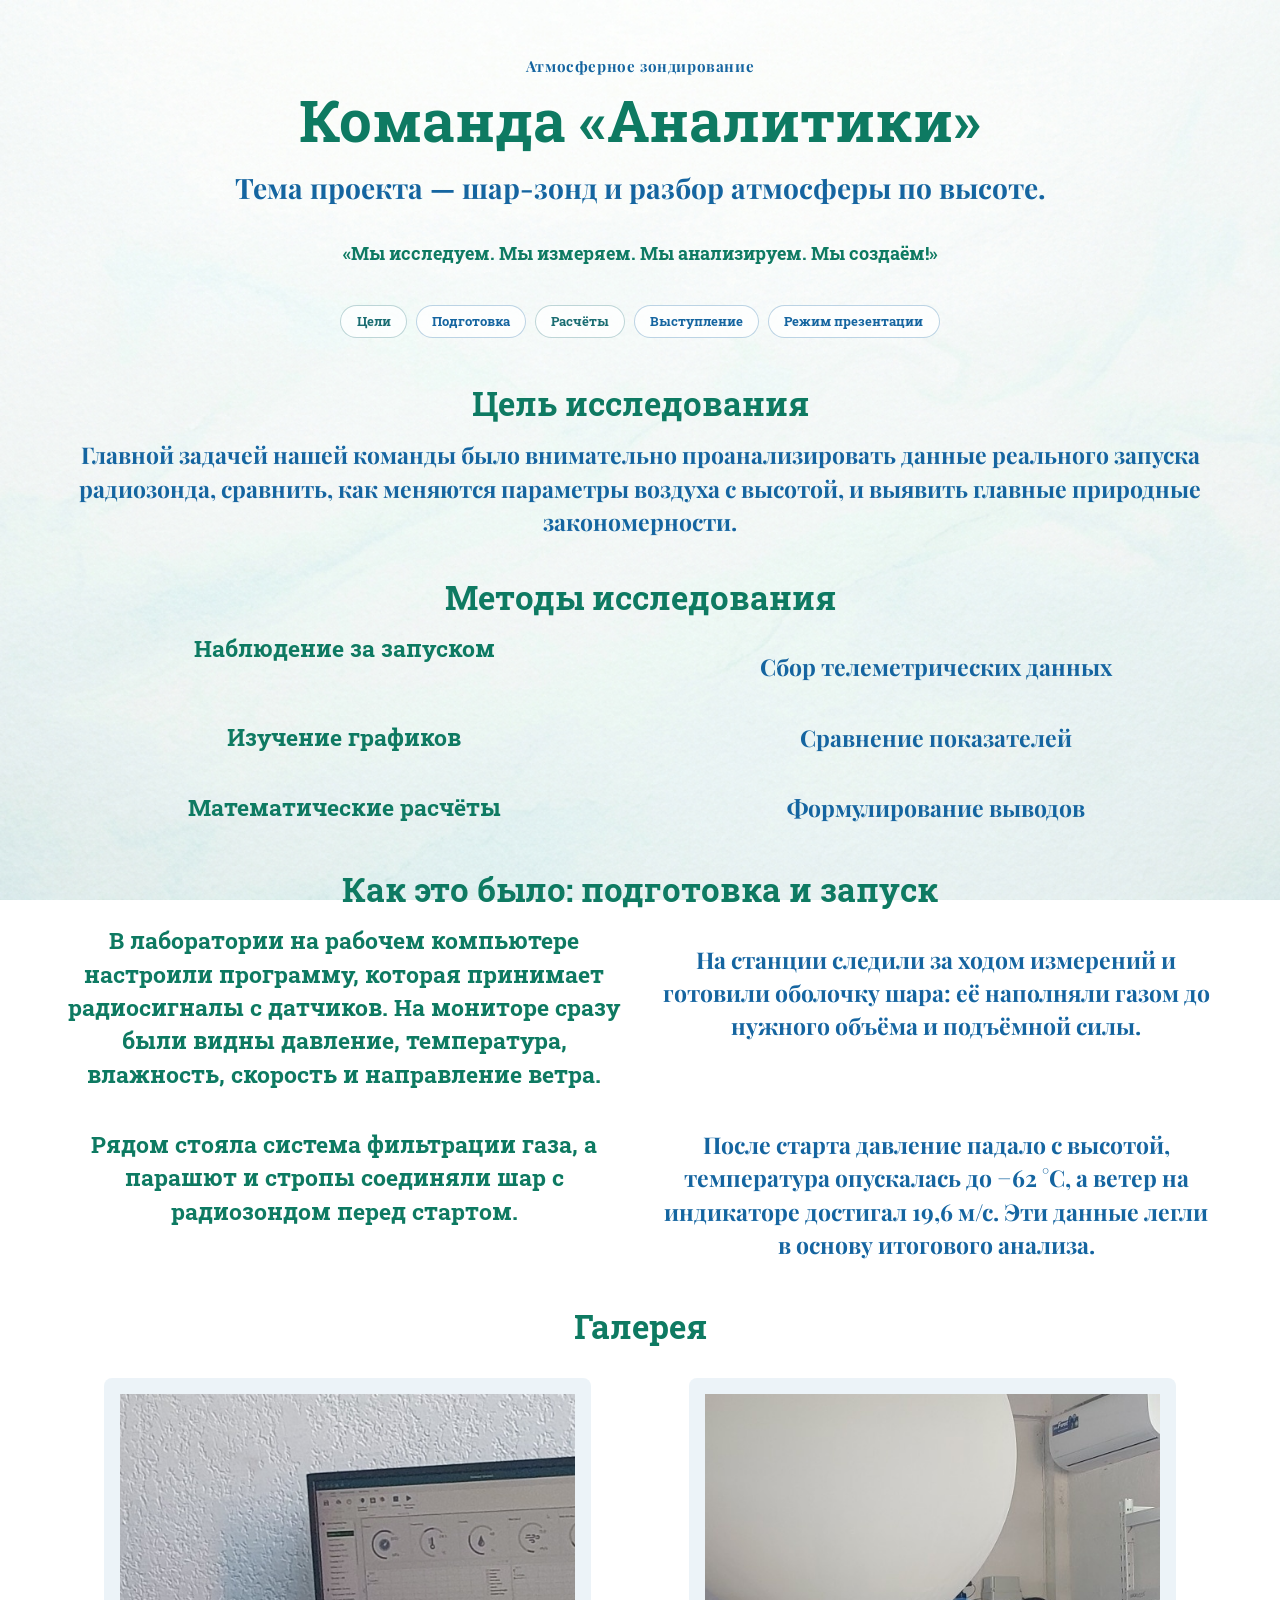
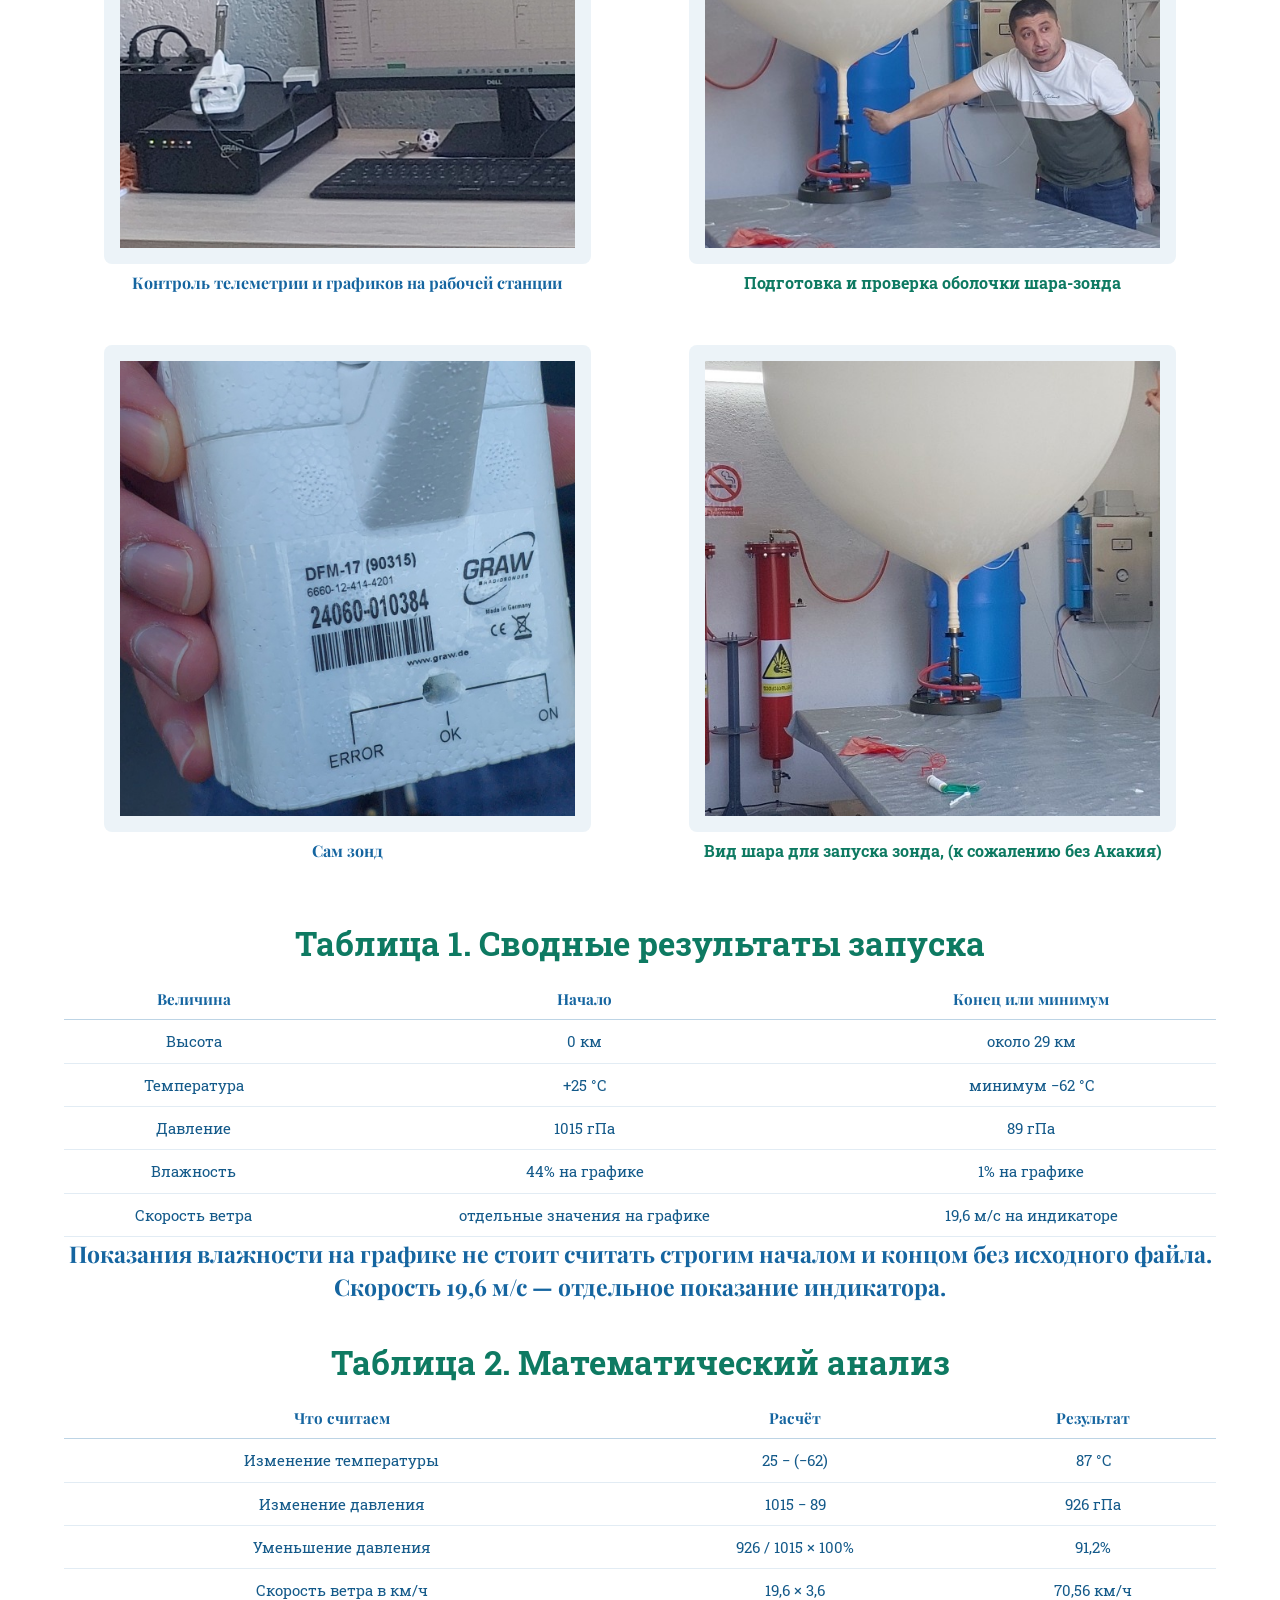
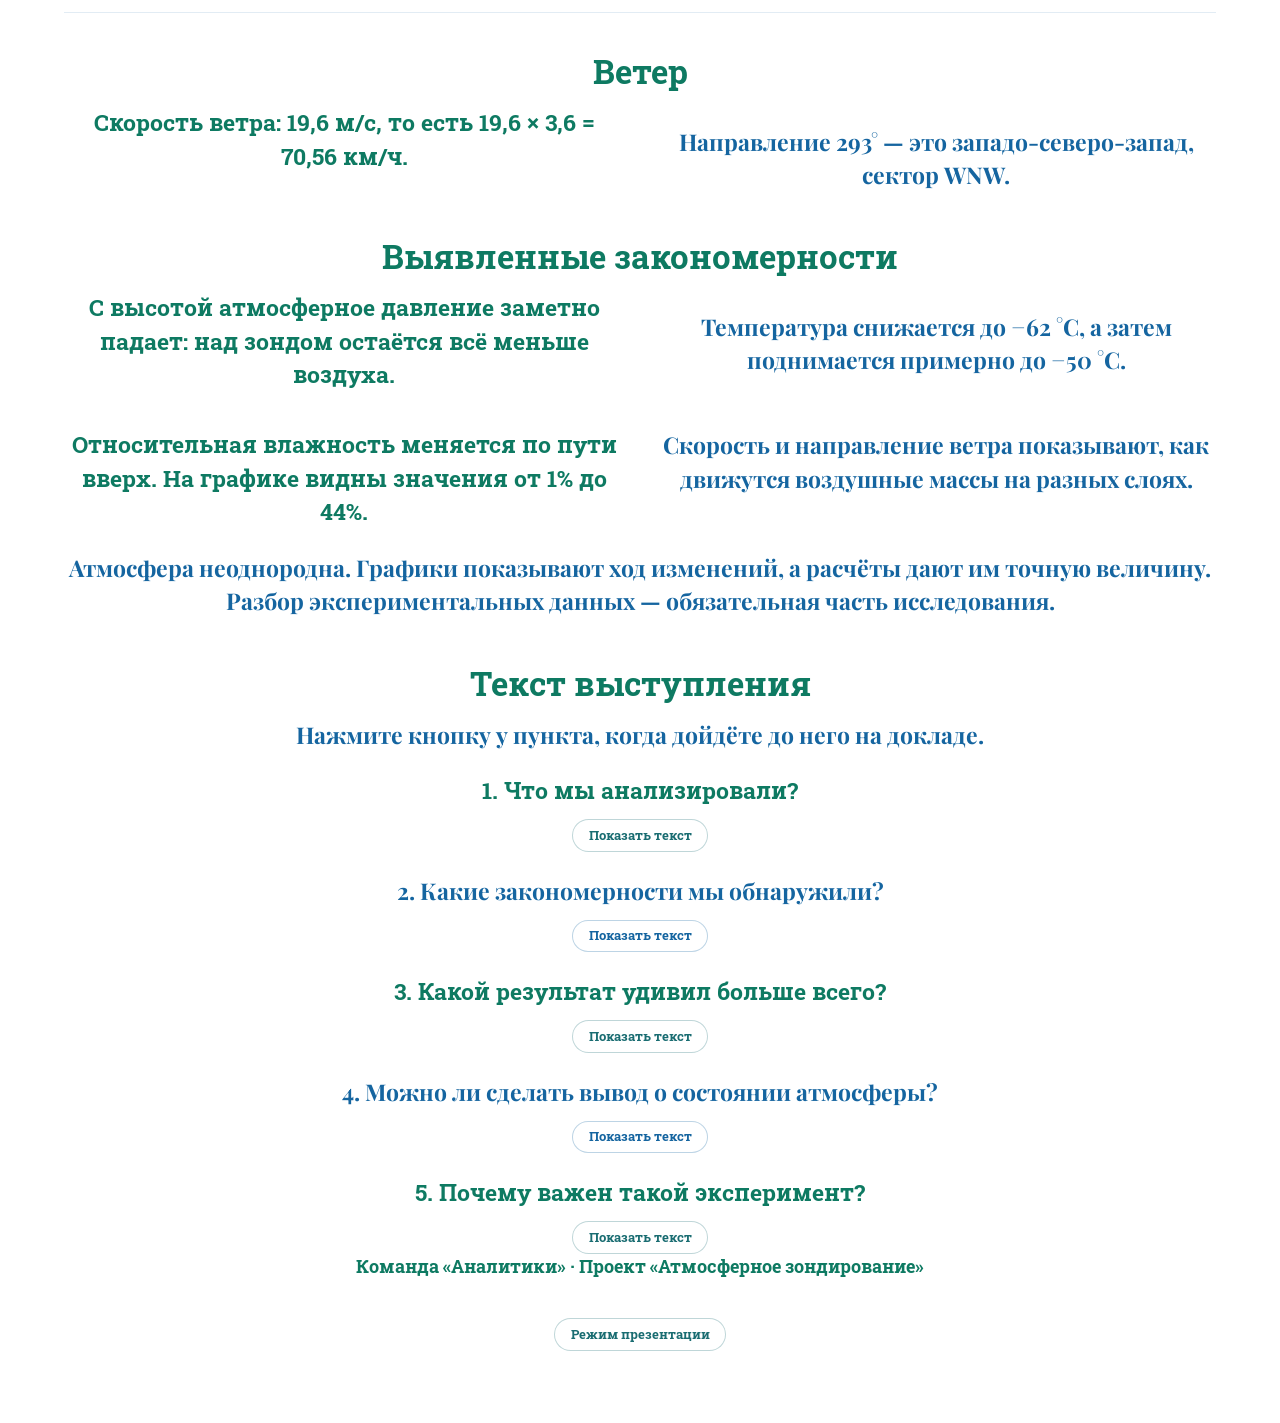
<file: index.html>
<!DOCTYPE html>
<html lang="ru">
<head>
    <meta charset="UTF-8">
    <meta name="viewport" content="width=device-width, initial-scale=1.0">
    <title>Команда «Аналитики» — Атмосферное зондирование</title>
    <link rel="preconnect" href="https://fonts.googleapis.com">
    <link rel="preconnect" href="https://fonts.gstatic.com" crossorigin>
    <link href="https://fonts.googleapis.com/css2?family=Playfair+Display:ital,wght@0,400..900;1,400..900&family=Roboto+Slab:wght@100..900&display=swap" rel="stylesheet">
    <link rel="stylesheet" href="style.css">
</head>
<body>
    <main>
        <p class="blue kicker">Атмосферное зондирование</p>
        <h1 class="green">Команда «Аналитики»</h1>
        <p class="blue lead">Тема проекта — шар-зонд и разбор атмосферы по высоте.</p>
        <p class="green motto">«Мы исследуем. Мы измеряем. Мы анализируем. Мы создаём!»</p>

        <div class="actions" aria-label="Разделы обзора">
            <a class="btn btn-green" href="#goals">Цели</a>
            <a class="btn btn-blue" href="#process">Подготовка</a>
            <a class="btn btn-green" href="#tables">Расчёты</a>
            <a class="btn btn-blue" href="#speech">Выступление</a>
            <a class="btn btn-blue" href="presentation.html">Режим презентации</a>
        </div>

        <section id="goals" class="section">
            <h2 class="green">Цель исследования</h2>
            <p class="blue">Главной задачей нашей команды было внимательно проанализировать данные реального запуска радиозонда, сравнить, как меняются параметры воздуха с высотой, и выявить главные природные закономерности.</p>

            <h2 class="green follow">Методы исследования</h2>
            <div class="notes">
                <p class="green">Наблюдение за запуском</p>
                <p class="blue">Сбор телеметрических данных</p>
                <p class="green">Изучение графиков</p>
                <p class="blue">Сравнение показателей</p>
                <p class="green">Математические расчёты</p>
                <p class="blue">Формулирование выводов</p>
            </div>
        </section>

        <section id="process" class="section">
            <h2 class="green">Как это было: подготовка и запуск</h2>
            <div class="notes">
                <p class="green">В лаборатории на рабочем компьютере настроили программу, которая принимает радиосигналы с датчиков. На мониторе сразу были видны давление, температура, влажность, скорость и направление ветра.</p>
                <p class="blue">На станции следили за ходом измерений и готовили оболочку шара: её наполняли газом до нужного объёма и подъёмной силы.</p>
                <p class="green">Рядом стояла система фильтрации газа, а парашют и стропы соединяли шар с радиозондом перед стартом.</p>
                <p class="blue">После старта давление падало с высотой, температура опускалась до −62 °C, а ветер на индикаторе достигал 19,6 м/с. Эти данные легли в основу итогового анализа.</p>
            </div>
        </section>

        <section id="gallery" class="section">
            <h2 class="green">Галерея</h2>
            <div class="gallery">
                <figure class="photo">
                    <img src="c9bc1970-be4f-4023-8d42-a7c0513a429b.jpg" alt="Мониторинг данных на компьютере">
                    <figcaption class="blue">Контроль телеметрии и графиков на рабочей станции</figcaption>
                </figure>
                <figure class="photo">
                    <img src="4cfec97c-93da-4005-863a-487f8f0f3824.jpg" alt="Наполнение шара-зонда">
                    <figcaption class="green">Подготовка и проверка оболочки шара-зонда</figcaption>
                </figure>
                <figure class="photo">
                    <img src="9d101150-ac82-4e9c-860e-b32a80b43ebd.jpg" alt="Метеорологическое оборудование">
                    <figcaption class="blue">Сам зонд</figcaption>
                </figure>
                <figure class="photo">
                    <img src="f296b258-29b8-40bf-9e4c-961a242d8526.jpg" alt="Общий вид лаборатории">
                    <figcaption class="green">Вид шара для запуска зонда, (к сожалению без Акакия)</figcaption>
                </figure>
            </div>
        </section>

        <section id="tables" class="section">
            <h2 class="green">Таблица 1. Сводные результаты запуска</h2>
            <div class="table-wrap">
                <table>
                    <thead>
                        <tr>
                            <th>Величина</th>
                            <th>Начало</th>
                            <th>Конец или минимум</th>
                        </tr>
                    </thead>
                    <tbody>
                        <tr>
                            <td>Высота</td>
                            <td>0 км</td>
                            <td>около 29 км</td>
                        </tr>
                        <tr>
                            <td>Температура</td>
                            <td>+25 °C</td>
                            <td>минимум −62 °C</td>
                        </tr>
                        <tr>
                            <td>Давление</td>
                            <td>1015 гПа</td>
                            <td>89 гПа</td>
                        </tr>
                        <tr>
                            <td>Влажность</td>
                            <td>44% на графике</td>
                            <td>1% на графике</td>
                        </tr>
                        <tr>
                            <td>Скорость ветра</td>
                            <td>отдельные значения на графике</td>
                            <td>19,6 м/с на индикаторе</td>
                        </tr>
                    </tbody>
                </table>
            </div>
            <p class="blue note">Показания влажности на графике не стоит считать строгим началом и концом без исходного файла. Скорость 19,6 м/с — отдельное показание индикатора.</p>

            <h2 class="green follow">Таблица 2. Математический анализ</h2>
            <div class="table-wrap">
                <table>
                    <thead>
                        <tr>
                            <th>Что считаем</th>
                            <th>Расчёт</th>
                            <th>Результат</th>
                        </tr>
                    </thead>
                    <tbody>
                        <tr>
                            <td>Изменение температуры</td>
                            <td>25 − (−62)</td>
                            <td>87 °C</td>
                        </tr>
                        <tr>
                            <td>Изменение давления</td>
                            <td>1015 − 89</td>
                            <td>926 гПа</td>
                        </tr>
                        <tr>
                            <td>Уменьшение давления</td>
                            <td>926 / 1015 × 100%</td>
                            <td>91,2%</td>
                        </tr>
                        <tr>
                            <td>Скорость ветра в км/ч</td>
                            <td>19,6 × 3,6</td>
                            <td>70,56 км/ч</td>
                        </tr>
                    </tbody>
                </table>
            </div>

            <h2 class="green follow">Ветер</h2>
            <div class="wind">
                <p class="green">Скорость ветра: 19,6 м/с, то есть 19,6 × 3,6 = 70,56 км/ч.</p>
                <p class="blue">Направление 293° — это западо-северо-запад, сектор WNW.</p>
            </div>
        </section>

        <section id="patterns" class="section">
            <h2 class="green">Выявленные закономерности</h2>
            <div class="notes">
                <p class="green">С высотой атмосферное давление заметно падает: над зондом остаётся всё меньше воздуха.</p>
                <p class="blue">Температура снижается до −62 °C, а затем поднимается примерно до −50 °C.</p>
                <p class="green">Относительная влажность меняется по пути вверх. На графике видны значения от 1% до 44%.</p>
                <p class="blue">Скорость и направление ветра показывают, как движутся воздушные массы на разных слоях.</p>
            </div>
            <p class="blue block-gap">Атмосфера неоднородна. Графики показывают ход изменений, а расчёты дают им точную величину. Разбор экспериментальных данных — обязательная часть исследования.</p>
        </section>

        <section id="speech" class="section">
            <h2 class="green">Текст выступления</h2>
            <p class="blue">Нажмите кнопку у пункта, когда дойдёте до него на докладе.</p>

            <div class="speech block-gap">
                <div class="speech-item">
                    <p class="green">1. Что мы анализировали?</p>
                    <div>
                        <button type="button" class="btn btn-green" data-speech="speech-1">Показать текст</button>
                    </div>
                    <div id="speech-1" class="speech-text blue" hidden>
                        Мы изучили данные запуска радиозонда: высоту, температуру, атмосферное давление, влажность и скорость ветра. Задача — увидеть общую картину и понять, что происходит с атмосферой при подъёме зонда.
                    </div>
                </div>

                <div class="speech-item">
                    <p class="blue">2. Какие закономерности мы обнаружили?</p>
                    <div>
                        <button type="button" class="btn btn-blue" data-speech="speech-2">Показать текст</button>
                    </div>
                    <div id="speech-2" class="speech-text green" hidden>
                        <ul>
                            <li>При увеличении высоты атмосферное давление уменьшается.</li>
                            <li>Температура сначала понижается примерно до −62 °C, а затем начинает повышаться.</li>
                            <li>Влажность изменяется неравномерно.</li>
                            <li>На экране прибора были скорость ветра 19,6 м/с и направление 293°.</li>
                        </ul>
                    </div>
                </div>

                <div class="speech-item">
                    <p class="green">3. Какой результат удивил больше всего?</p>
                    <div>
                        <button type="button" class="btn btn-green" data-speech="speech-3">Показать текст</button>
                    </div>
                    <div id="speech-3" class="speech-text blue" hidden>
                        Нас удивило, насколько сильно меняются условия с высотой. Давление уменьшилось примерно с 1015 до 89 гПа.
                    </div>
                </div>

                <div class="speech-item">
                    <p class="blue">4. Можно ли сделать вывод о состоянии атмосферы?</p>
                    <div>
                        <button type="button" class="btn btn-blue" data-speech="speech-4">Показать текст</button>
                    </div>
                    <div id="speech-4" class="speech-text green" hidden>
                        Да. Данные показывают, что атмосфера неоднородна: с высотой меняются температура, давление, влажность и движение воздушных масс.
                    </div>
                </div>

                <div class="speech-item">
                    <p class="green">5. Почему важен такой эксперимент?</p>
                    <div>
                        <button type="button" class="btn btn-green" data-speech="speech-5">Показать текст</button>
                    </div>
                    <div id="speech-5" class="speech-text blue" hidden>
                        Радиозондирование помогает изучать атмосферу, получать данные о воздухе и использовать их для наблюдений и прогноза погоды.
                    </div>
                </div>
            </div>
        </section>

        <p class="green motto follow">Команда «Аналитики» · Проект «Атмосферное зондирование»</p>

        <div class="actions" aria-label="Переход в презентацию">
            <a class="btn btn-green" href="presentation.html">Режим презентации</a>
        </div>
    </main>
    <script src="script.js"></script>
</body>
</html>
</file>
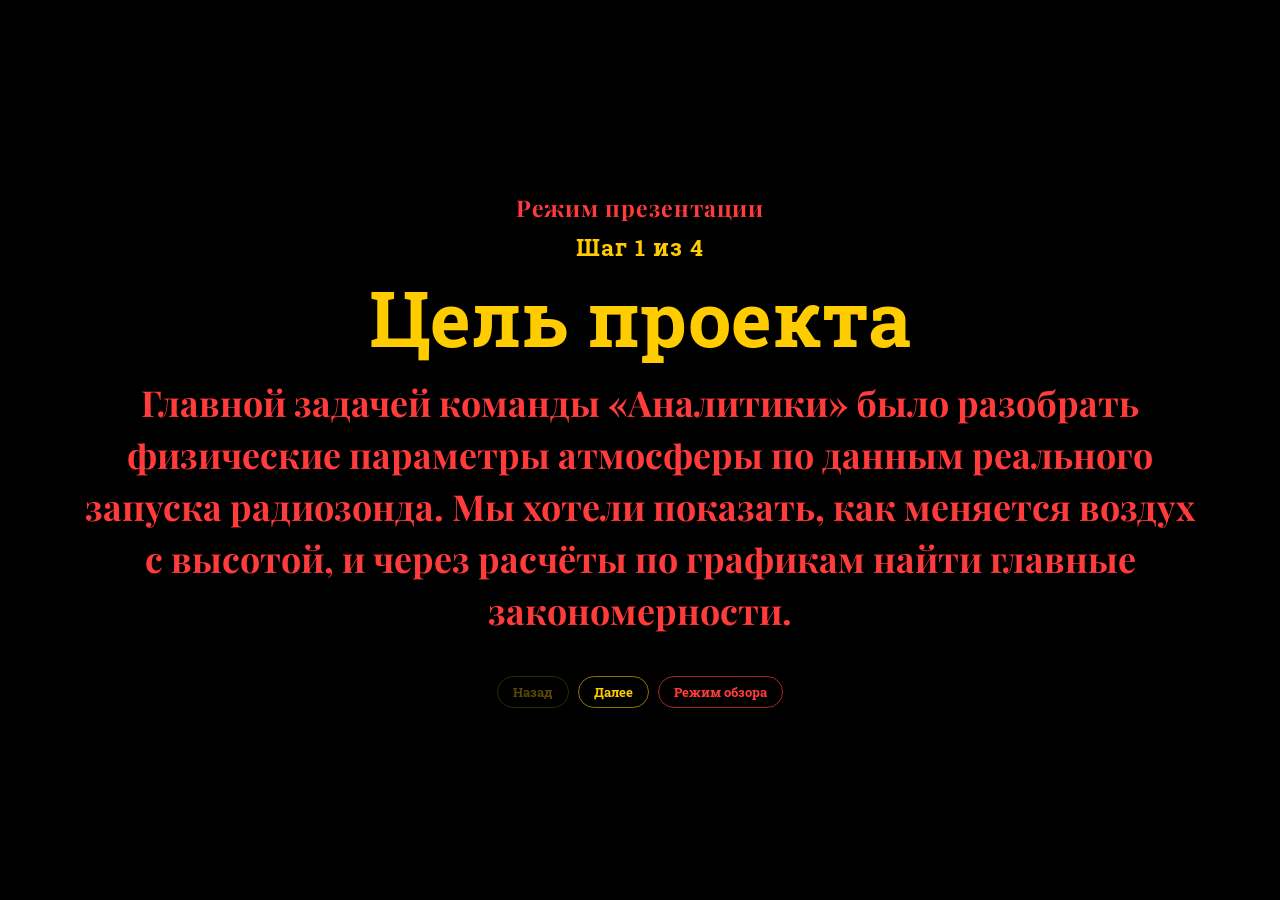
<file: presentation.html>
<!DOCTYPE html>
<html lang="ru">
<head>
    <meta charset="UTF-8">
    <meta name="viewport" content="width=device-width, initial-scale=1.0">
    <title>Режим презентации — Команда «Аналитики»</title>
    <link rel="preconnect" href="https://fonts.googleapis.com">
    <link rel="preconnect" href="https://fonts.gstatic.com" crossorigin>
    <link href="https://fonts.googleapis.com/css2?family=Playfair+Display:ital,wght@0,400..900;1,400..900&family=Roboto+Slab:wght@100..900&display=swap" rel="stylesheet">
    <link rel="stylesheet" href="style.css">
</head>
<body class="presentation">
    <main>
        <p class="red kicker">Режим презентации</p>
        <p id="presStepIndicator" class="yellow kicker">Шаг 1 из 4</p>
        <h1 id="presSlideTitle" class="yellow">Цель проекта</h1>
        <div id="presSlideText" class="red lead"></div>

        <div class="actions">
            <button type="button" id="presPrevBtn" class="btn">Назад</button>
            <button type="button" id="presNextBtn" class="btn">Далее</button>
            <a class="btn btn-red" href="index.html">Режим обзора</a>
        </div>
    </main>
    <script src="presentation.js"></script>
</body>
</html>
</file>
<file: style.css>
* {
    box-sizing: border-box;
}

body {
    margin: 0;
    min-height: 100vh;
    /* Подключаем фоновую картинку */
    background-image: url('Background.jpg');
    background-size: cover;        /* Растягиваеат картинку на весь экран */
    background-position: center;   /* Центрирует картинку */
    background-repeat: no-repeat;  /* Отключает повторение картинки */
    background-attachment: fixed;  /* Фиксирует фон при прокрутке */
    color: #145a8a;
}

main {
    width: 100%;
    min-height: 100vh;
    margin: 0;
    padding: 3.5rem 5vw 4.5rem;
    text-align: center;
}

.blue,
.green,
.btn {
    font-weight: 700;
}

.blue {
    font-family: "Playfair Display", serif;
    color: #1565a0;
}

.green {
    font-family: "Roboto Slab", serif;
    color: #0e7a62;
}

.kicker {
    margin: 0 0 0.6rem;
    font-size: 0.95rem;
    letter-spacing: 0.04em;
}

h1 {
    margin: 0 0 0.85rem;
    font-size: clamp(2.4rem, 4.5vw, 4rem);
    line-height: 1.2;
}

h2 {
    margin: 0 0 0.85rem;
    font-size: clamp(1.6rem, 2.6vw, 2.4rem);
    line-height: 1.25;
}

.follow {
    margin-top: 2.4rem;
}

.section p.block-gap,
.speech.block-gap {
    margin-top: 1.4rem;
}

.lead {
    margin: 0 0 2rem;
    font-size: clamp(1.35rem, 2.2vw, 2rem);
    line-height: 1.45;
}

.motto {
    margin: 0 0 0.4rem;
    font-size: 1.12rem;
    line-height: 1.45;
}

.notes {
    display: grid;
    gap: 1.15rem 2rem;
}

.notes p,
.section p {
    margin: 0;
    font-size: clamp(1.15rem, 1.8vw, 1.7rem);
    line-height: 1.45;
}

.section {
    margin-top: 2.8rem;
}

.section p + p {
    margin-top: 1.15rem;
}

.actions {
    display: flex;
    flex-wrap: wrap;
    justify-content: center;
    gap: 0.55rem;
    margin-top: 2.4rem;
}

.btn {
    font-family: "Roboto Slab", serif;
    font-size: 0.82rem;
    line-height: 1;
    background: rgba(255, 255, 255, 0.72);
    border: 1px solid transparent;
    border-radius: 999px;
    padding: 0.55rem 0.95rem;
    cursor: pointer;
    text-decoration: none;
    display: inline-block;
}

.btn-green {
    color: #1a6d72;
    border-color: rgba(26, 109, 114, 0.28);
}

.btn-green:hover {
    background: rgba(20, 122, 114, 0.1);
}

.btn-green.is-on {
    color: #ffffff;
    background: #1a7a72;
    border-color: #1a7a72;
}

.btn-blue {
    color: #1565a0;
    border-color: rgba(21, 101, 160, 0.28);
}

.btn-blue:hover {
    background: rgba(21, 101, 160, 0.1);
}

.btn-blue.is-on {
    color: #ffffff;
    background: #1565a0;
    border-color: #1565a0;
}

.table-wrap {
    overflow-x: auto;
    margin-top: 0.4rem;
}

table {
    width: 100%;
    border-collapse: collapse;
    font-family: "Roboto Slab", serif;
    font-size: 0.95rem;
}

th {
    text-align: center;
    font-family: "Playfair Display", serif;
    font-weight: 700;
    color: #1565a0;
    padding: 0.65rem 0.45rem;
    border-bottom: 1px solid rgba(21, 101, 160, 0.28);
}

td {
    padding: 0.7rem 0.45rem;
    border-bottom: 1px solid rgba(21, 101, 160, 0.12);
    color: #145a8a;
    vertical-align: top;
    text-align: center;
}

.note {
    margin-top: 0.9rem;
    font-size: 0.95rem;
}

.gallery {
    display: grid;
    gap: 1.15rem;
}

.photo img,
.photo-missing {
    width: 100%;
    aspect-ratio: 1;
    object-fit: cover;
    border-radius: 0.5rem;
    background: rgba(21, 101, 160, 0.08);
    display: grid;
    place-items: center;
    text-align: center;
    padding: 1rem;
    font-family: "Roboto Slab", serif;
    font-size: 0.9rem;
    color: #1a6d72;
}

.photo figcaption {
    margin-top: 0.5rem;
    font-size: 1rem;
    line-height: 1.4;
}

.speech {
    display: grid;
    gap: 1.4rem;
}

.speech-item {
    display: grid;
    gap: 0.75rem;
}

.speech-text {
    margin: 0;
    font-size: 1.12rem;
    line-height: 1.5;
}

.speech-text ul {
    margin: 0.4rem 0 0;
    padding-left: 0;
    list-style-position: inside;
}

.speech-text li + li {
    margin-top: 0.35rem;
}

.wind {
    display: grid;
    gap: 1.15rem 2rem;
}

@media (min-width: 640px) {
    .notes,
    .gallery,
    .wind {
        grid-template-columns: 1fr 1fr;
    }
}

/* Режим презентации: та же вёрстка, чёрный фон, красный и жёлтый */
body.presentation {
    background: #000000;
    color: #ffcc00;
    display: flex;
    align-items: center;
}

body.presentation main {
    width: 100%;
    min-height: 100vh;
    display: flex;
    flex-direction: column;
    justify-content: safe center;
    align-items: safe center;
    padding: 2.5rem 6vw;
}

body.presentation h1 {
    font-size: clamp(2.8rem, 6vw, 5rem);
}

body.presentation .kicker {
    font-size: clamp(1.05rem, 1.8vw, 1.5rem);
}

body.presentation .lead {
    max-width: 78rem;
    margin-bottom: 0;
    font-size: clamp(1.55rem, 2.8vw, 2.6rem);
}

body.presentation .red,
body.presentation .yellow,
body.presentation .btn {
    font-weight: 700;
}

body.presentation .red {
    font-family: "Playfair Display", serif;
    color: #ff3b3b;
}

body.presentation .yellow {
    font-family: "Roboto Slab", serif;
    color: #ffcc00;
}

body.presentation .slide-list {
    margin: 0.8rem auto 0;
    padding-left: 0;
    list-style-position: inside;
    text-align: center;
}

body.presentation .slide-list li + li {
    margin-top: 0.55rem;
}

body.presentation .btn {
    background: transparent;
    color: #ffcc00;
    border-color: rgba(255, 204, 0, 0.55);
}

body.presentation .btn:hover {
    background: #ffcc00;
    color: #000000;
}

body.presentation .btn-red {
    color: #ff3b3b;
    border-color: rgba(255, 59, 59, 0.65);
}

body.presentation .btn-red:hover {
    background: #ff3b3b;
    color: #000000;
}

body.presentation .btn:disabled,
body.presentation .btn:disabled:hover {
    opacity: 0.35;
    cursor: default;
    background: transparent;
    color: #ffcc00;
}
</file>
